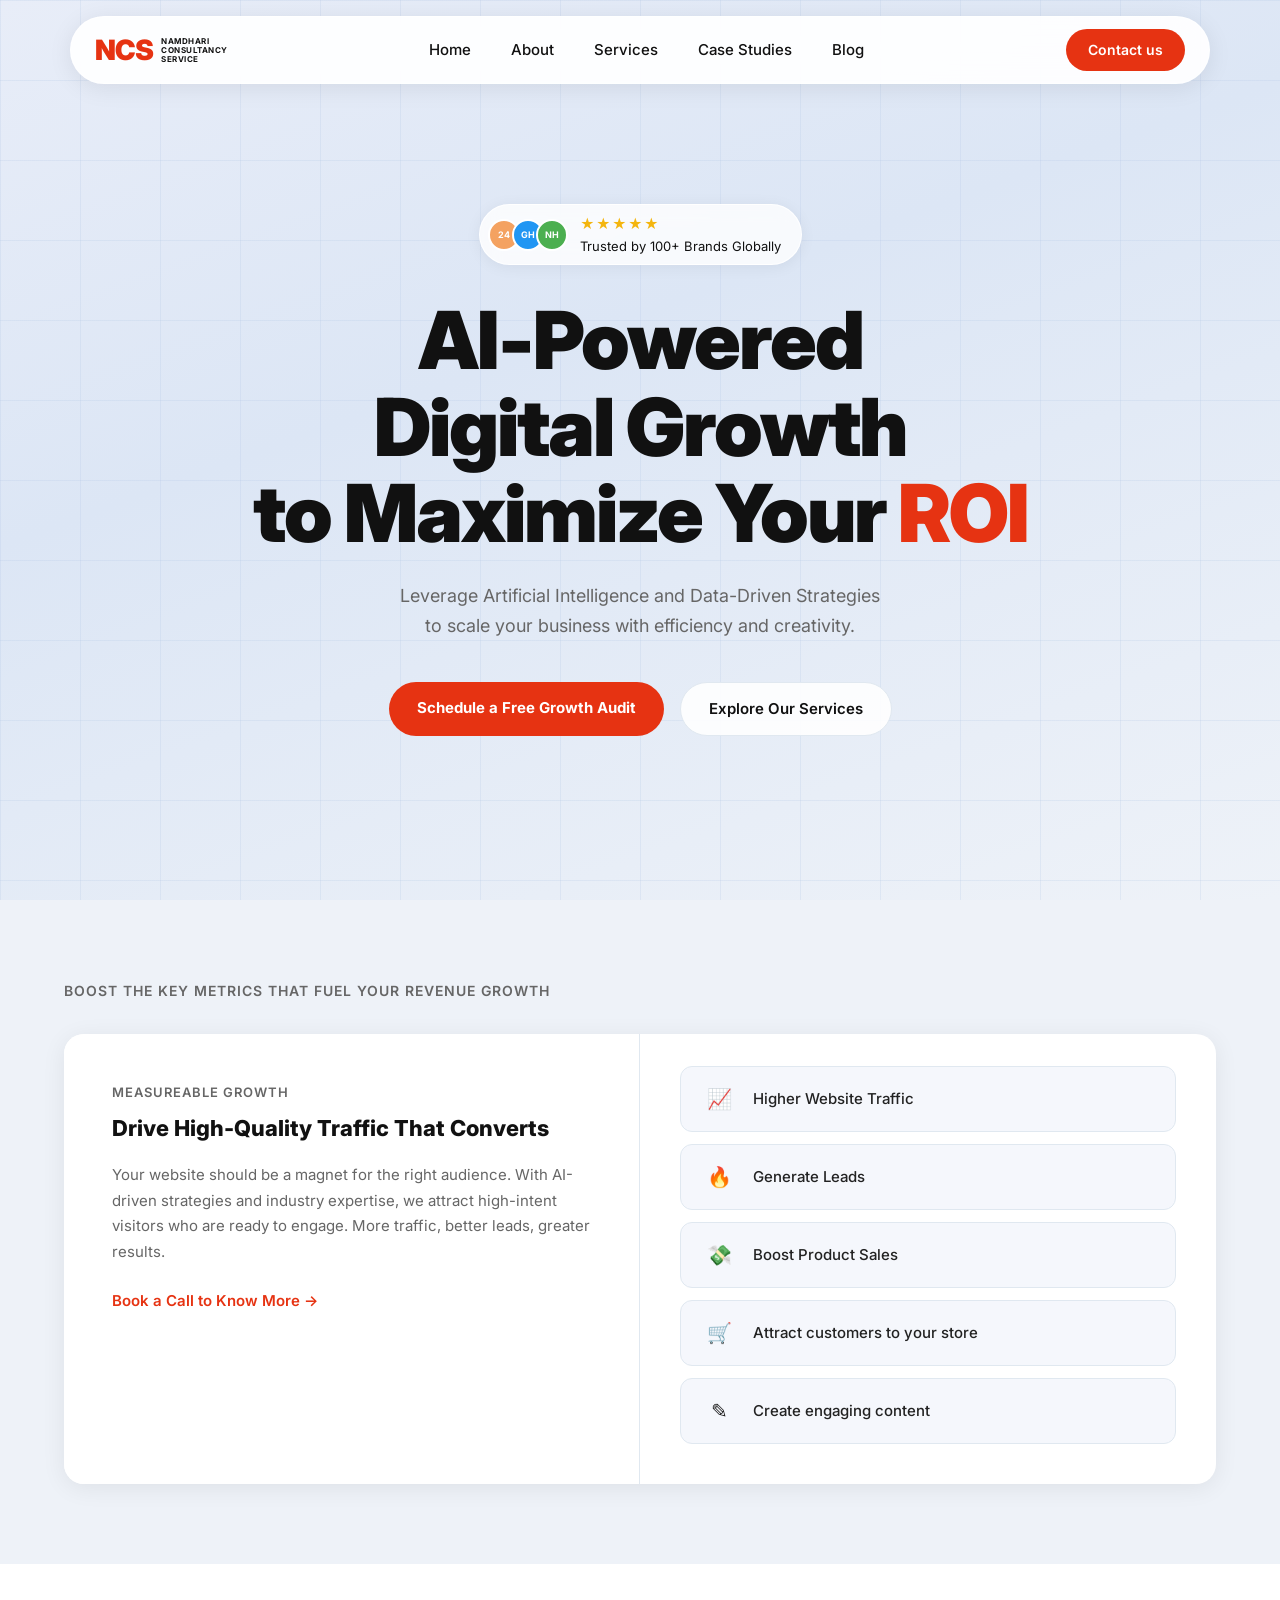
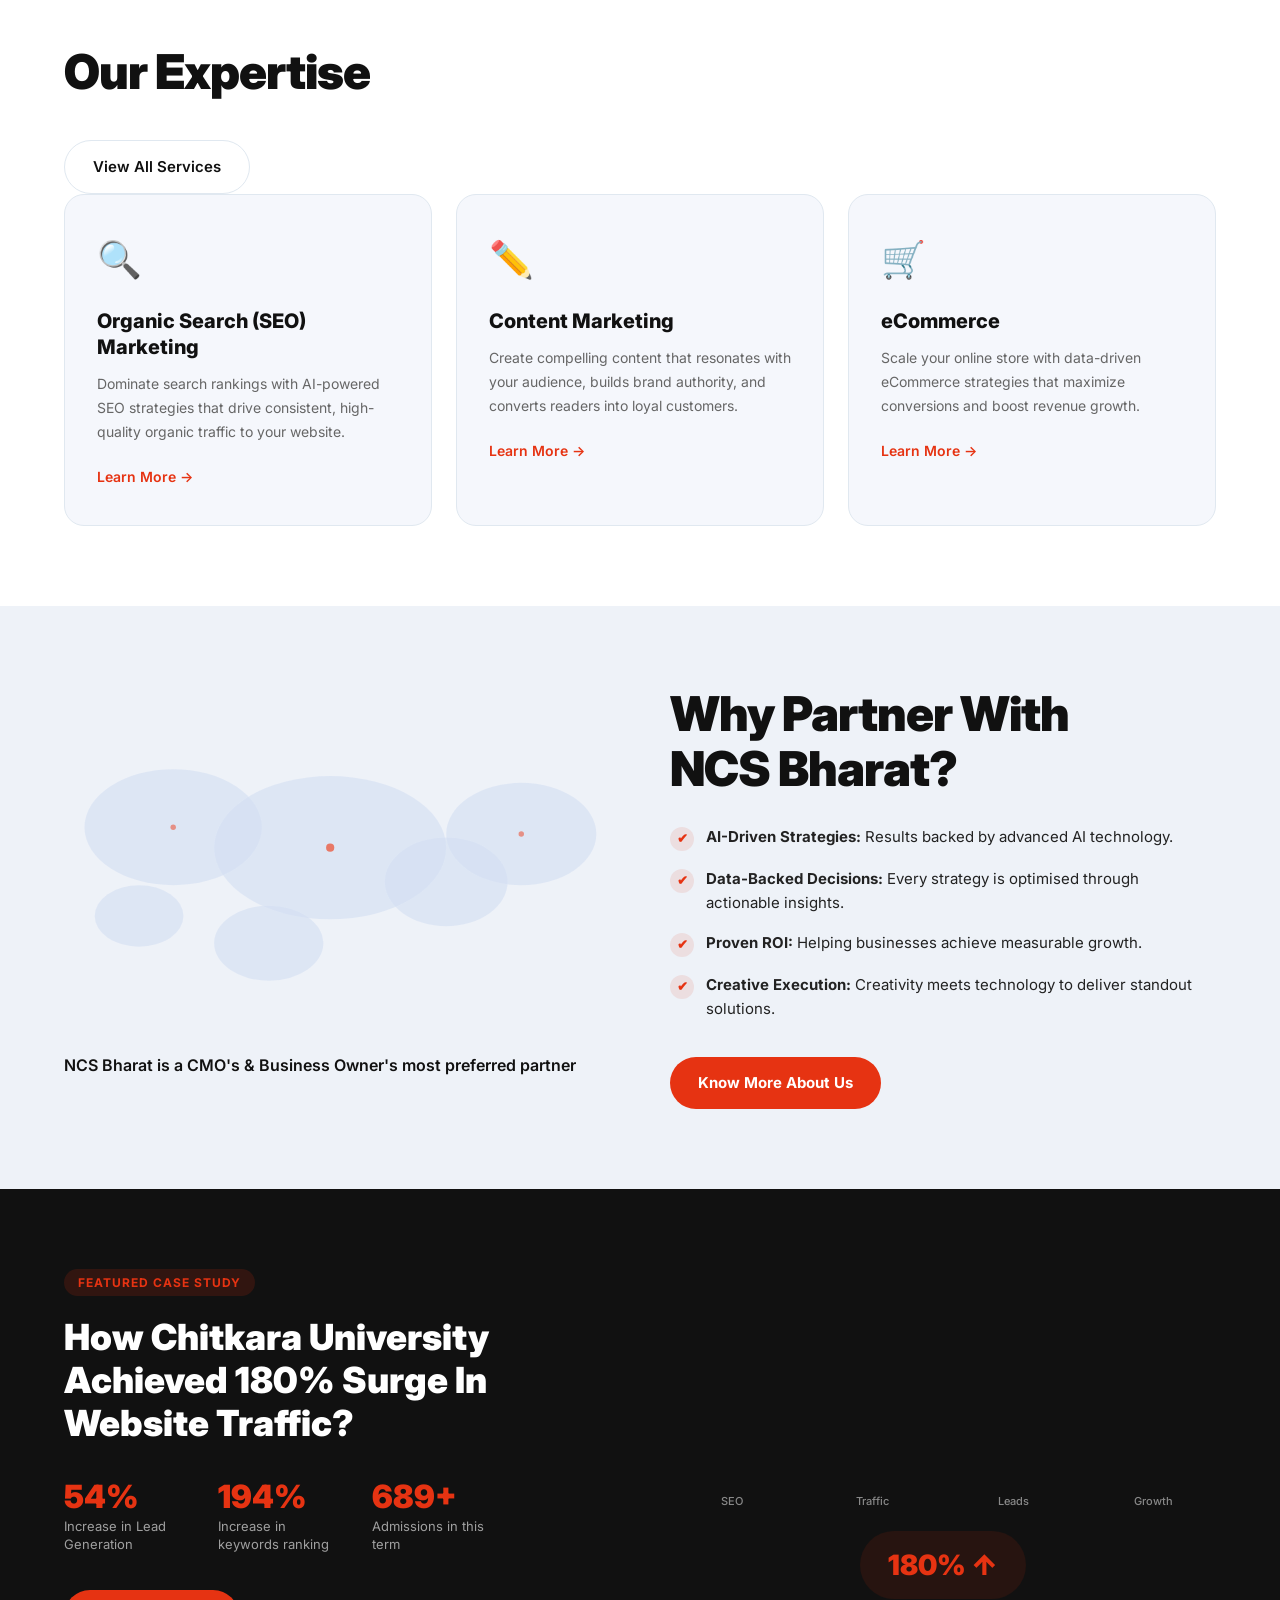
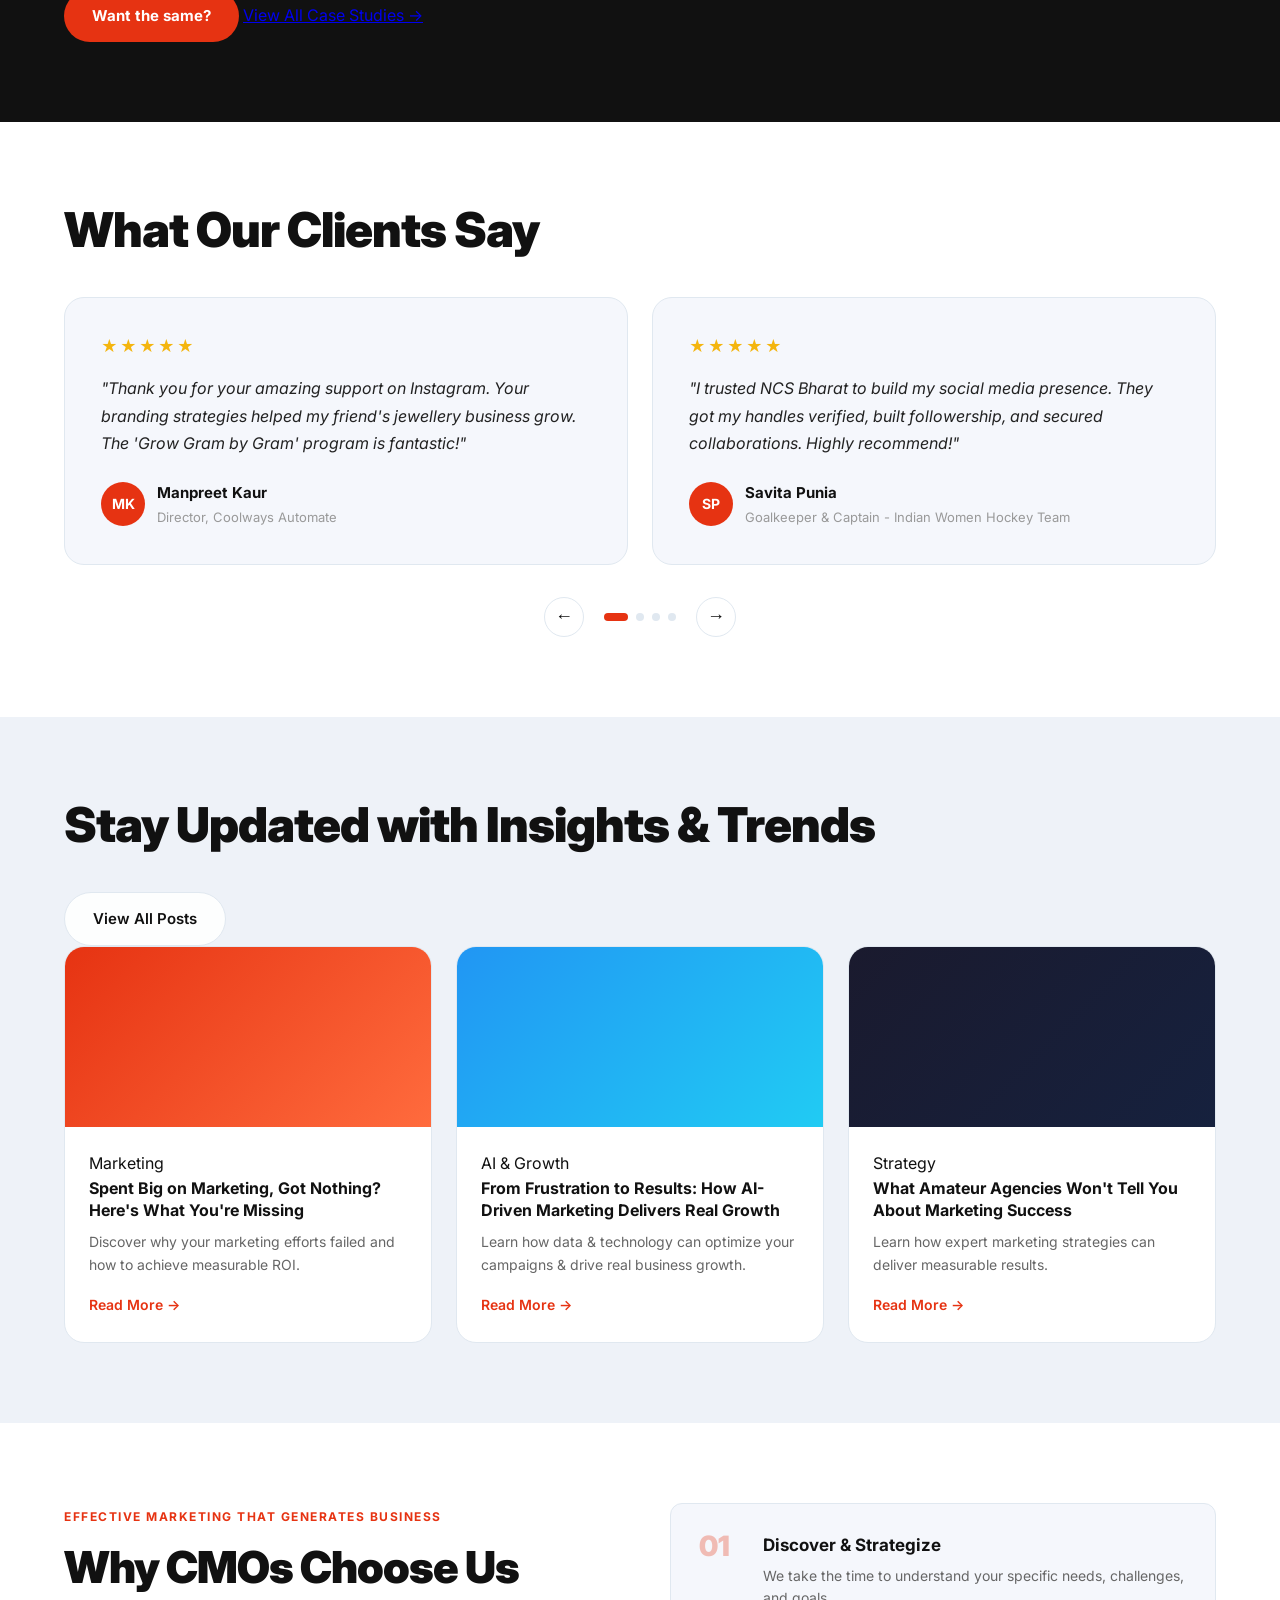
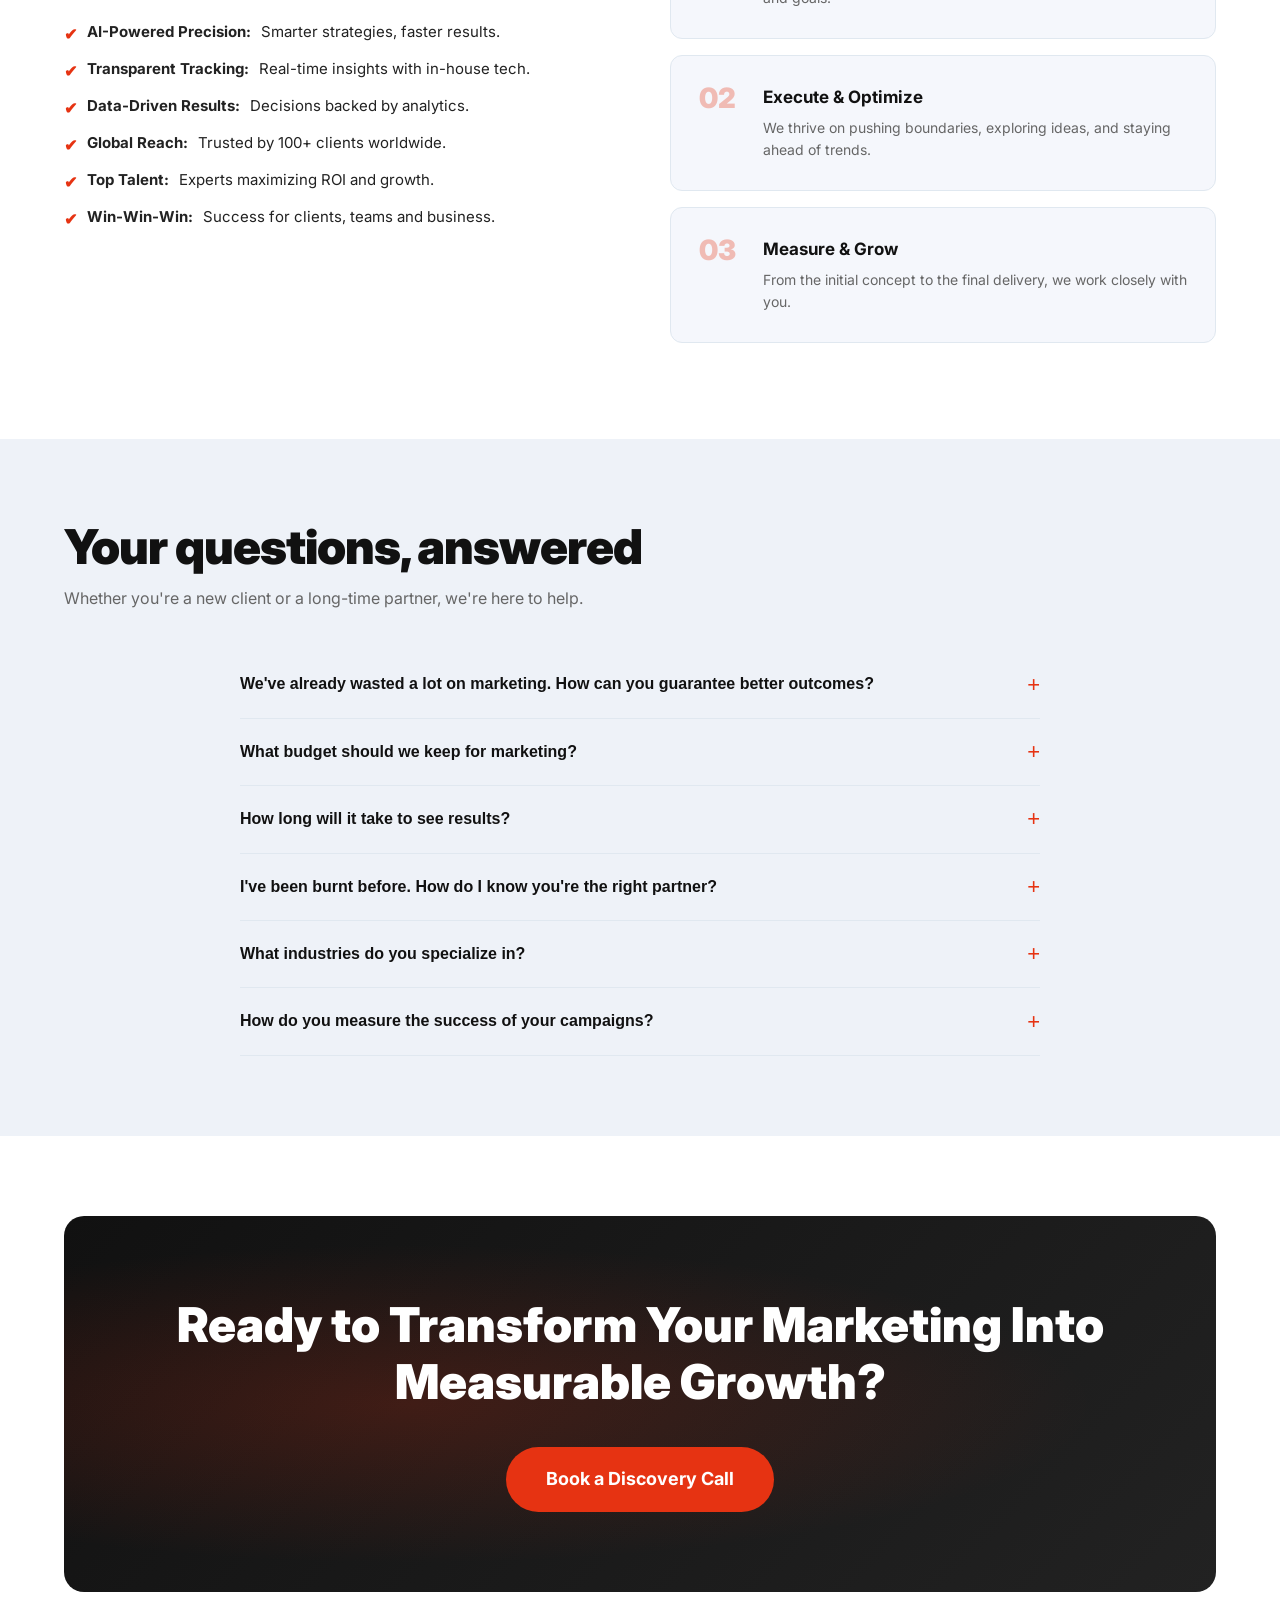
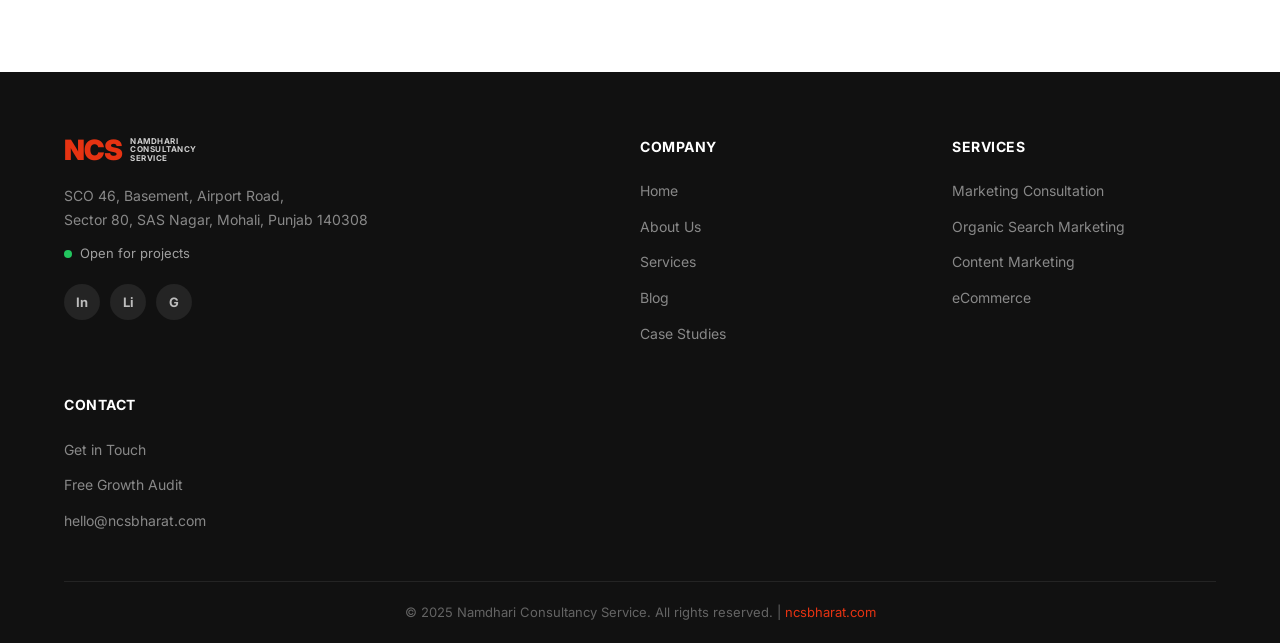
<file: index.html>
<!DOCTYPE html>
<html lang="en">
<head>
    <meta charset="UTF-8">
    <meta name="viewport" content="width=device-width, initial-scale=1.0">
    <title>Growth Focused Digital Marketing Agency | NCS Bharat - Namdhari Consultancy Service</title>
    <meta name="description" content="Namdhari Consultancy Service (NCS Bharat) - AI-Powered Digital Growth Agency in Mohali/CHD. Leverage AI and Data-Driven Strategies to scale your business.">
    <link rel="stylesheet" href="styles.css">
    <link rel="preconnect" href="https://fonts.googleapis.com">
    <link rel="preconnect" href="https://fonts.gstatic.com" crossorigin>
    <link href="https://fonts.googleapis.com/css2?family=Inter:wght@300;400;500;600;700;800;900&display=swap" rel="stylesheet">
</head>
<body>

    <!-- NAVBAR -->
    <nav class="navbar" id="navbar">
        <div class="nav-container">
            <a href="index.html" class="nav-logo">
                <div class="logo-box">
                    <span class="logo-ncs">NCS</span>
                    <div class="logo-text">
                        <span class="logo-namdhari">NAMDHARI</span>
                        <span class="logo-consultancy">CONSULTANCY</span>
                        <span class="logo-service">SERVICE</span>
                    </div>
                </div>
            </a>
            <div class="nav-links">
                <a href="index.html" class="active">Home</a>
                <a href="about.html">About</a>
                <a href="services.html">Services</a>
                <a href="case-studies.html">Case Studies</a>
                <a href="blog.html">Blog</a>
            </div>
            <a href="contact.html" class="btn-contact">Contact us</a>
            <button class="hamburger" id="hamburger" aria-label="Menu">
                <span></span><span></span><span></span>
            </button>
        </div>
        <div class="mobile-menu" id="mobileMenu">
            <a href="index.html">Home</a>
            <a href="about.html">About</a>
            <a href="services.html">Services</a>
            <a href="case-studies.html">Case Studies</a>
            <a href="blog.html">Blog</a>
            <a href="contact.html">Contact us</a>
        </div>
    </nav>

    <!-- HERO -->
    <section class="hero" id="home">
        <div class="hero-grid-bg"></div>
        <div class="hero-content">
            <div class="hero-trust-badge">
                <div class="trust-avatars">
                    <div class="trust-avatar av1">24</div>
                    <div class="trust-avatar av2">GH</div>
                    <div class="trust-avatar av3">NH</div>
                </div>
                <div class="trust-text">
                    <span class="stars">&#9733;&#9733;&#9733;&#9733;&#9733;</span>
                    <span>Trusted by 100+ Brands Globally</span>
                </div>
            </div>
            <h1 class="hero-title">
                AI-Powered<br>Digital Growth<br>to Maximize Your <span class="hero-highlight">ROI</span>
            </h1>
            <p class="hero-subtitle">Leverage Artificial Intelligence and Data-Driven Strategies<br>to scale your business with efficiency and creativity.</p>
            <div class="hero-cta">
                <a href="contact.html" class="btn-primary">Schedule a Free Growth Audit</a>
                <a href="services.html" class="btn-secondary">Explore Our Services</a>
            </div>
        </div>
    </section>

    <!-- METRICS -->
    <section class="metrics" id="metrics">
        <div class="container">
            <p class="section-label">Boost the Key Metrics That Fuel Your Revenue Growth</p>
            <div class="metrics-wrapper">
                <div class="metric-main-card">
                    <h3>Measureable Growth</h3>
                    <h4>Drive High-Quality Traffic That Converts</h4>
                    <p>Your website should be a magnet for the right audience. With AI-driven strategies and industry expertise, we attract high-intent visitors who are ready to engage. More traffic, better leads, greater results.</p>
                    <a href="contact.html" class="metric-link">Book a Call to Know More &rarr;</a>
                </div>
                <div class="metric-items-col">
                    <div class="metric-item"><span class="metric-icon">&#128200;</span><span>Higher Website Traffic</span></div>
                    <div class="metric-item"><span class="metric-icon">&#128293;</span><span>Generate Leads</span></div>
                    <div class="metric-item"><span class="metric-icon">&#128184;</span><span>Boost Product Sales</span></div>
                    <div class="metric-item"><span class="metric-icon">&#128722;</span><span>Attract customers to your store</span></div>
                    <div class="metric-item"><span class="metric-icon">&#9998;</span><span>Create engaging content</span></div>
                </div>
            </div>
        </div>
    </section>

    <!-- EXPERTISE PREVIEW -->
    <section class="expertise" id="services-preview">
        <div class="container">
            <div class="section-header">
                <h2 class="section-title">Our Expertise</h2>
                <a href="services.html" class="btn-secondary">View All Services</a>
            </div>
            <div class="expertise-cards">
                <div class="expertise-card">
                    <div class="exp-icon">&#128269;</div>
                    <h3>Organic Search (SEO) Marketing</h3>
                    <p>Dominate search rankings with AI-powered SEO strategies that drive consistent, high-quality organic traffic to your website.</p>
                    <a href="services.html#seo" class="exp-link">Learn More &rarr;</a>
                </div>
                <div class="expertise-card">
                    <div class="exp-icon">&#9999;&#65039;</div>
                    <h3>Content Marketing</h3>
                    <p>Create compelling content that resonates with your audience, builds brand authority, and converts readers into loyal customers.</p>
                    <a href="services.html#content" class="exp-link">Learn More &rarr;</a>
                </div>
                <div class="expertise-card">
                    <div class="exp-icon">&#128722;</div>
                    <h3>eCommerce</h3>
                    <p>Scale your online store with data-driven eCommerce strategies that maximize conversions and boost revenue growth.</p>
                    <a href="services.html#ecommerce" class="exp-link">Learn More &rarr;</a>
                </div>
            </div>
        </div>
    </section>

    <!-- WHY PARTNER -->
    <section class="why-partner" id="about-preview">
        <div class="container">
            <div class="why-grid">
                <div class="why-visual">
                    <div class="world-map-svg">
                        <svg viewBox="0 0 800 450" xmlns="http://www.w3.org/2000/svg">
                            <ellipse cx="160" cy="160" rx="130" ry="85" fill="#c8d8f0" opacity="0.6"/>
                            <ellipse cx="390" cy="190" rx="170" ry="105" fill="#c8d8f0" opacity="0.6"/>
                            <ellipse cx="560" cy="240" rx="90" ry="65" fill="#c8d8f0" opacity="0.6"/>
                            <ellipse cx="670" cy="170" rx="110" ry="75" fill="#c8d8f0" opacity="0.6"/>
                            <ellipse cx="110" cy="290" rx="65" ry="45" fill="#c8d8f0" opacity="0.6"/>
                            <ellipse cx="300" cy="330" rx="80" ry="55" fill="#c8d8f0" opacity="0.6"/>
                            <circle cx="390" cy="190" r="6" fill="#e63312" opacity="0.9"/>
                            <circle cx="160" cy="160" r="4" fill="#e63312" opacity="0.7"/>
                            <circle cx="670" cy="170" r="4" fill="#e63312" opacity="0.7"/>
                        </svg>
                    </div>
                    <p class="why-tagline">NCS Bharat is a CMO&apos;s &amp; Business Owner&apos;s most preferred partner</p>
                </div>
                <div class="why-content">
                    <h2 class="section-title">Why Partner With<br>NCS Bharat?</h2>
                    <ul class="why-list">
                        <li><span class="check-icon">&#10004;</span><div><strong>AI-Driven Strategies:</strong> Results backed by advanced AI technology.</div></li>
                        <li><span class="check-icon">&#10004;</span><div><strong>Data-Backed Decisions:</strong> Every strategy is optimised through actionable insights.</div></li>
                        <li><span class="check-icon">&#10004;</span><div><strong>Proven ROI:</strong> Helping businesses achieve measurable growth.</div></li>
                        <li><span class="check-icon">&#10004;</span><div><strong>Creative Execution:</strong> Creativity meets technology to deliver standout solutions.</div></li>
                    </ul>
                    <a href="about.html" class="btn-primary">Know More About Us</a>
                </div>
            </div>
        </div>
    </section>

    <!-- CASE STUDY PREVIEW -->
    <section class="case-study">
        <div class="container">
            <div class="cs-card">
                <div class="cs-content">
                    <span class="cs-tag">Featured Case Study</span>
                    <h2>How Chitkara University Achieved 180% Surge In Website Traffic?</h2>
                    <div class="cs-stats">
                        <div class="cs-stat"><span class="cs-num">58.77%</span><span>Increase in Lead Generation</span></div>
                        <div class="cs-stat"><span class="cs-num">210.9%</span><span>Increase in keywords ranking</span></div>
                        <div class="cs-stat"><span class="cs-num">750+</span><span>Admissions in this term</span></div>
                    </div>
                    <div class="cs-cta-row">
                        <a href="contact.html" class="btn-primary">Want the same?</a>
                        <a href="case-studies.html" class="btn-outline-white">View All Case Studies &rarr;</a>
                    </div>
                </div>
                <div class="cs-visual">
                    <div class="cs-chart">
                        <div class="chart-col"><div class="chart-bar" style="height:40%"></div><span>SEO</span></div>
                        <div class="chart-col"><div class="chart-bar" style="height:65%"></div><span>Traffic</span></div>
                        <div class="chart-col"><div class="chart-bar" style="height:55%"></div><span>Leads</span></div>
                        <div class="chart-col"><div class="chart-bar highlight-bar" style="height:90%"></div><span>Growth</span></div>
                    </div>
                    <div class="cs-badge">180% &#8593;</div>
                </div>
            </div>
        </div>
    </section>

    <!-- TESTIMONIALS -->
    <section class="testimonials">
        <div class="container">
            <h2 class="section-title">What Our Clients Say</h2>
            <div class="testimonial-slider">
                <div class="testimonial-track" id="testimonialTrack">
                    <div class="testimonial-card">
                        <div class="t-stars">&#9733;&#9733;&#9733;&#9733;&#9733;</div>
                        <p>"Thank you for your amazing support on Instagram. Your branding strategies helped my friend&apos;s jewellery business grow. The &apos;Grow Gram by Gram&apos; program is fantastic!"</p>
                        <div class="t-author"><div class="t-avatar">MK</div><div><strong>Manpreet Kaur</strong><span>Director, Coolways Automate</span></div></div>
                    </div>
                    <div class="testimonial-card">
                        <div class="t-stars">&#9733;&#9733;&#9733;&#9733;&#9733;</div>
                        <p>"I trusted NCS Bharat to build my social media presence. They got my handles verified, built followership, and secured collaborations. Highly recommend!"</p>
                        <div class="t-author"><div class="t-avatar">SP</div><div><strong>Savita Punia</strong><span>Goalkeeper &amp; Captain - Indian Women Hockey Team</span></div></div>
                    </div>
                    <div class="testimonial-card">
                        <div class="t-stars">&#9733;&#9733;&#9733;&#9733;&#9733;</div>
                        <p>"The Kind Of Ads They Have Played Around My Category Help Us To Cater The Right Kind Of Audience That I Was Looking For."</p>
                        <div class="t-author"><div class="t-avatar">AA</div><div><strong>Ankita Agarwal</strong><span>Founder, SootBySoot</span></div></div>
                    </div>
                    <div class="testimonial-card">
                        <div class="t-stars">&#9733;&#9733;&#9733;&#9733;&#9733;</div>
                        <p>"I Can Really Feel The Difference In The Profile Overall. Anyone Who Is Into Content Creation Should Hire Some Professional - NCS Bharat Is Really The Best."</p>
                        <div class="t-author"><div class="t-avatar">HV</div><div><strong>Harneet</strong><span>Vista Ventures</span></div></div>
                    </div>
                </div>
                <div class="slider-controls">
                    <button class="slider-btn" onclick="changeSlide(-1)">&#8592;</button>
                    <div class="testimonial-dots" id="testimonialDots">
                        <button class="dot active" onclick="goToSlide(0)"></button>
                        <button class="dot" onclick="goToSlide(1)"></button>
                        <button class="dot" onclick="goToSlide(2)"></button>
                        <button class="dot" onclick="goToSlide(3)"></button>
                    </div>
                    <button class="slider-btn" onclick="changeSlide(1)">&#8594;</button>
                </div>
            </div>
        </div>
    </section>

    <!-- BLOG PREVIEW -->
    <section class="blog" id="blog-preview">
        <div class="container">
            <div class="section-header">
                <h2 class="section-title">Stay Updated with Insights &amp; Trends</h2>
                <a href="blog.html" class="btn-secondary">View All Posts</a>
            </div>
            <div class="blog-grid">
                <div class="blog-card">
                    <div class="blog-img blog-img-1"></div>
                    <div class="blog-content">
                        <span class="blog-tag">Marketing</span>
                        <h3>Spent Big on Marketing, Got Nothing? Here&apos;s What You&apos;re Missing</h3>
                        <p>Discover why your marketing efforts failed and how to achieve measurable ROI.</p>
                        <a href="blog.html" class="blog-link">Read More &rarr;</a>
                    </div>
                </div>
                <div class="blog-card">
                    <div class="blog-img blog-img-2"></div>
                    <div class="blog-content">
                        <span class="blog-tag">AI &amp; Growth</span>
                        <h3>From Frustration to Results: How AI-Driven Marketing Delivers Real Growth</h3>
                        <p>Learn how data &amp; technology can optimize your campaigns &amp; drive real business growth.</p>
                        <a href="blog.html" class="blog-link">Read More &rarr;</a>
                    </div>
                </div>
                <div class="blog-card">
                    <div class="blog-img blog-img-3"></div>
                    <div class="blog-content">
                        <span class="blog-tag">Strategy</span>
                        <h3>What Amateur Agencies Won&apos;t Tell You About Marketing Success</h3>
                        <p>Learn how expert marketing strategies can deliver measurable results.</p>
                        <a href="blog.html" class="blog-link">Read More &rarr;</a>
                    </div>
                </div>
            </div>
        </div>
    </section>

    <!-- WHY CMOS -->
    <section class="why-cmos">
        <div class="container">
            <div class="cmos-grid">
                <div class="cmos-left">
                    <span class="cmos-label">Effective Marketing that Generates Business</span>
                    <h2>Why CMOs Choose Us</h2>
                    <ul class="cmos-list">
                        <li><span class="check-red">&#10004;</span><strong>AI-Powered Precision:</strong> Smarter strategies, faster results.</li>
                        <li><span class="check-red">&#10004;</span><strong>Transparent Tracking:</strong> Real-time insights with in-house tech.</li>
                        <li><span class="check-red">&#10004;</span><strong>Data-Driven Results:</strong> Decisions backed by analytics.</li>
                        <li><span class="check-red">&#10004;</span><strong>Global Reach:</strong> Trusted by 100+ clients worldwide.</li>
                        <li><span class="check-red">&#10004;</span><strong>Top Talent:</strong> Experts maximizing ROI and growth.</li>
                        <li><span class="check-red">&#10004;</span><strong>Win-Win-Win:</strong> Success for clients, teams and business.</li>
                    </ul>
                </div>
                <div class="cmos-right">
                    <div class="process-step">
                        <div class="step-num">01</div>
                        <div><h4>Discover &amp; Strategize</h4><p>We take the time to understand your specific needs, challenges, and goals.</p></div>
                    </div>
                    <div class="process-step">
                        <div class="step-num">02</div>
                        <div><h4>Execute &amp; Optimize</h4><p>We thrive on pushing boundaries, exploring ideas, and staying ahead of trends.</p></div>
                    </div>
                    <div class="process-step">
                        <div class="step-num">03</div>
                        <div><h4>Measure &amp; Grow</h4><p>From the initial concept to the final delivery, we work closely with you.</p></div>
                    </div>
                </div>
            </div>
        </div>
    </section>

    <!-- FAQ -->
    <section class="faq">
        <div class="container">
            <h2 class="section-title">Your questions, answered</h2>
            <p class="faq-sub">Whether you&apos;re a new client or a long-time partner, we&apos;re here to help.</p>
            <div class="faq-list">
                <div class="faq-item">
                    <button class="faq-q" onclick="toggleFaq(this)">We&apos;ve already wasted a lot on marketing. How can you guarantee better outcomes?<span class="faq-icon">+</span></button>
                    <div class="faq-a"><p>We start with a deep audit of your past campaigns to identify what went wrong. Then we build a data-backed, AI-optimised strategy with full transparency and measurable KPIs from day one.</p></div>
                </div>
                <div class="faq-item">
                    <button class="faq-q" onclick="toggleFaq(this)">What budget should we keep for marketing?<span class="faq-icon">+</span></button>
                    <div class="faq-a"><p>There&apos;s no one-size-fits-all answer. We work with businesses of all sizes and recommend budgets based on your goals, industry, and competition. Book a free discovery call for a realistic recommendation.</p></div>
                </div>
                <div class="faq-item">
                    <button class="faq-q" onclick="toggleFaq(this)">How long will it take to see results?<span class="faq-icon">+</span></button>
                    <div class="faq-a"><p>Paid campaigns can show results within days. SEO and content marketing typically take 3-6 months to build meaningful momentum. We set clear timelines and milestones so you always know what to expect.</p></div>
                </div>
                <div class="faq-item">
                    <button class="faq-q" onclick="toggleFaq(this)">I&apos;ve been burnt before. How do I know you&apos;re the right partner?<span class="faq-icon">+</span></button>
                    <div class="faq-a"><p>We let our results speak. Check our <a href="case-studies.html">case studies</a>, client testimonials, and transparent reporting. We don&apos;t lock you into long contracts - we earn your business every month by delivering measurable growth.</p></div>
                </div>
                <div class="faq-item">
                    <button class="faq-q" onclick="toggleFaq(this)">What industries do you specialize in?<span class="faq-icon">+</span></button>
                    <div class="faq-a"><p>We have experience across education, eCommerce, healthcare, real estate, fashion, and B2B sectors. Our AI-driven approach adapts to any industry vertical.</p></div>
                </div>
                <div class="faq-item">
                    <button class="faq-q" onclick="toggleFaq(this)">How do you measure the success of your campaigns?<span class="faq-icon">+</span></button>
                    <div class="faq-a"><p>We track KPIs that matter to your business: traffic, leads, conversions, revenue, and ROI. You get real-time dashboards and monthly reports with actionable insights.</p></div>
                </div>
            </div>
        </div>
    </section>

    <!-- CTA -->
    <section class="cta-section" id="contact-cta">
        <div class="container">
            <div class="cta-card">
                <h2>Ready to Transform Your Marketing Into Measurable Growth?</h2>
                <a href="contact.html" class="btn-primary btn-large">Book a Discovery Call</a>
            </div>
        </div>
    </section>

    <!-- FOOTER -->
    <footer class="footer">
        <div class="container">
            <div class="footer-grid">
                <div class="footer-brand">
                    <div class="logo-box footer-logo">
                        <span class="logo-ncs">NCS</span>
                        <div class="logo-text">
                            <span class="logo-namdhari">NAMDHARI</span>
                            <span class="logo-consultancy">CONSULTANCY</span>
                            <span class="logo-service">SERVICE</span>
                        </div>
                    </div>
                    <p class="footer-address">SCO 46, Basement, Airport Road,<br>Sector 80, SAS Nagar, Mohali, Punjab 140308</p>
                    <p class="footer-status"><span class="status-dot"></span>Open for projects</p>
                    <div class="footer-socials">
                        <a href="https://instagram.com/ncsbharat" target="_blank" title="Instagram">In</a>
                        <a href="https://linkedin.com/company/ncsbharat" target="_blank" title="LinkedIn">Li</a>
                        <a href="https://ncsbharat.com" target="_blank" title="Website">G</a>
                    </div>
                </div>
                <div class="footer-col">
                    <h4>Company</h4>
                    <ul>
                        <li><a href="index.html">Home</a></li>
                        <li><a href="about.html">About Us</a></li>
                        <li><a href="services.html">Services</a></li>
                        <li><a href="blog.html">Blog</a></li>
                        <li><a href="case-studies.html">Case Studies</a></li>
                    </ul>
                </div>
                <div class="footer-col">
                    <h4>Services</h4>
                    <ul>
                        <li><a href="services.html#consultation">Marketing Consultation</a></li>
                        <li><a href="services.html#seo">Organic Search Marketing</a></li>
                        <li><a href="services.html#content">Content Marketing</a></li>
                        <li><a href="services.html#ecommerce">eCommerce</a></li>
                    </ul>
                </div>
                <div class="footer-col">
                    <h4>Contact</h4>
                    <ul>
                        <li><a href="contact.html">Get in Touch</a></li>
                        <li><a href="contact.html">Free Growth Audit</a></li>
                        <li><a href="mailto:hello@ncsbharat.com">hello@ncsbharat.com</a></li>
                    </ul>
                </div>
            </div>
            <div class="footer-bottom">
                <p>&copy; 2025 Namdhari Consultancy Service. All rights reserved. | <a href="https://ncsbharat.com" target="_blank">ncsbharat.com</a></p>
            </div>
        </div>
    </footer>

    <script src="scripts.js"></script>
</body>
</html>
</file>
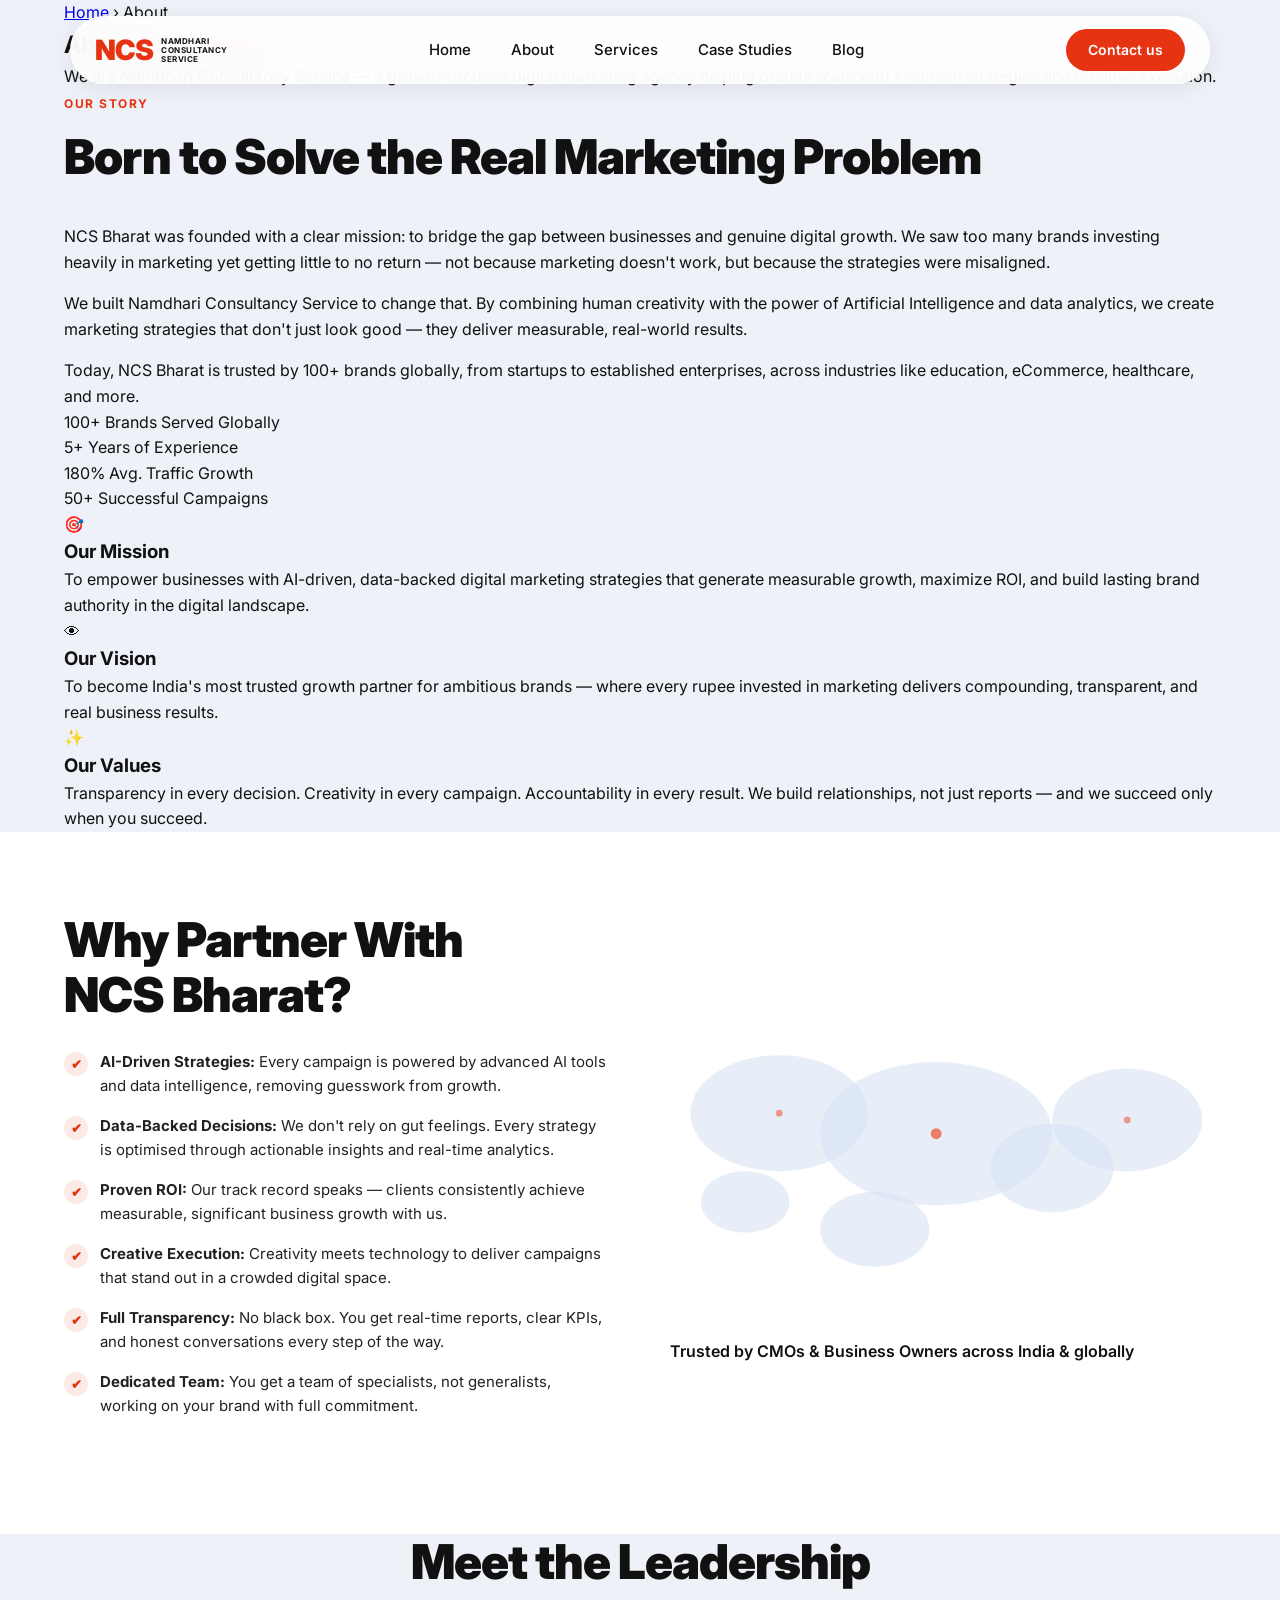
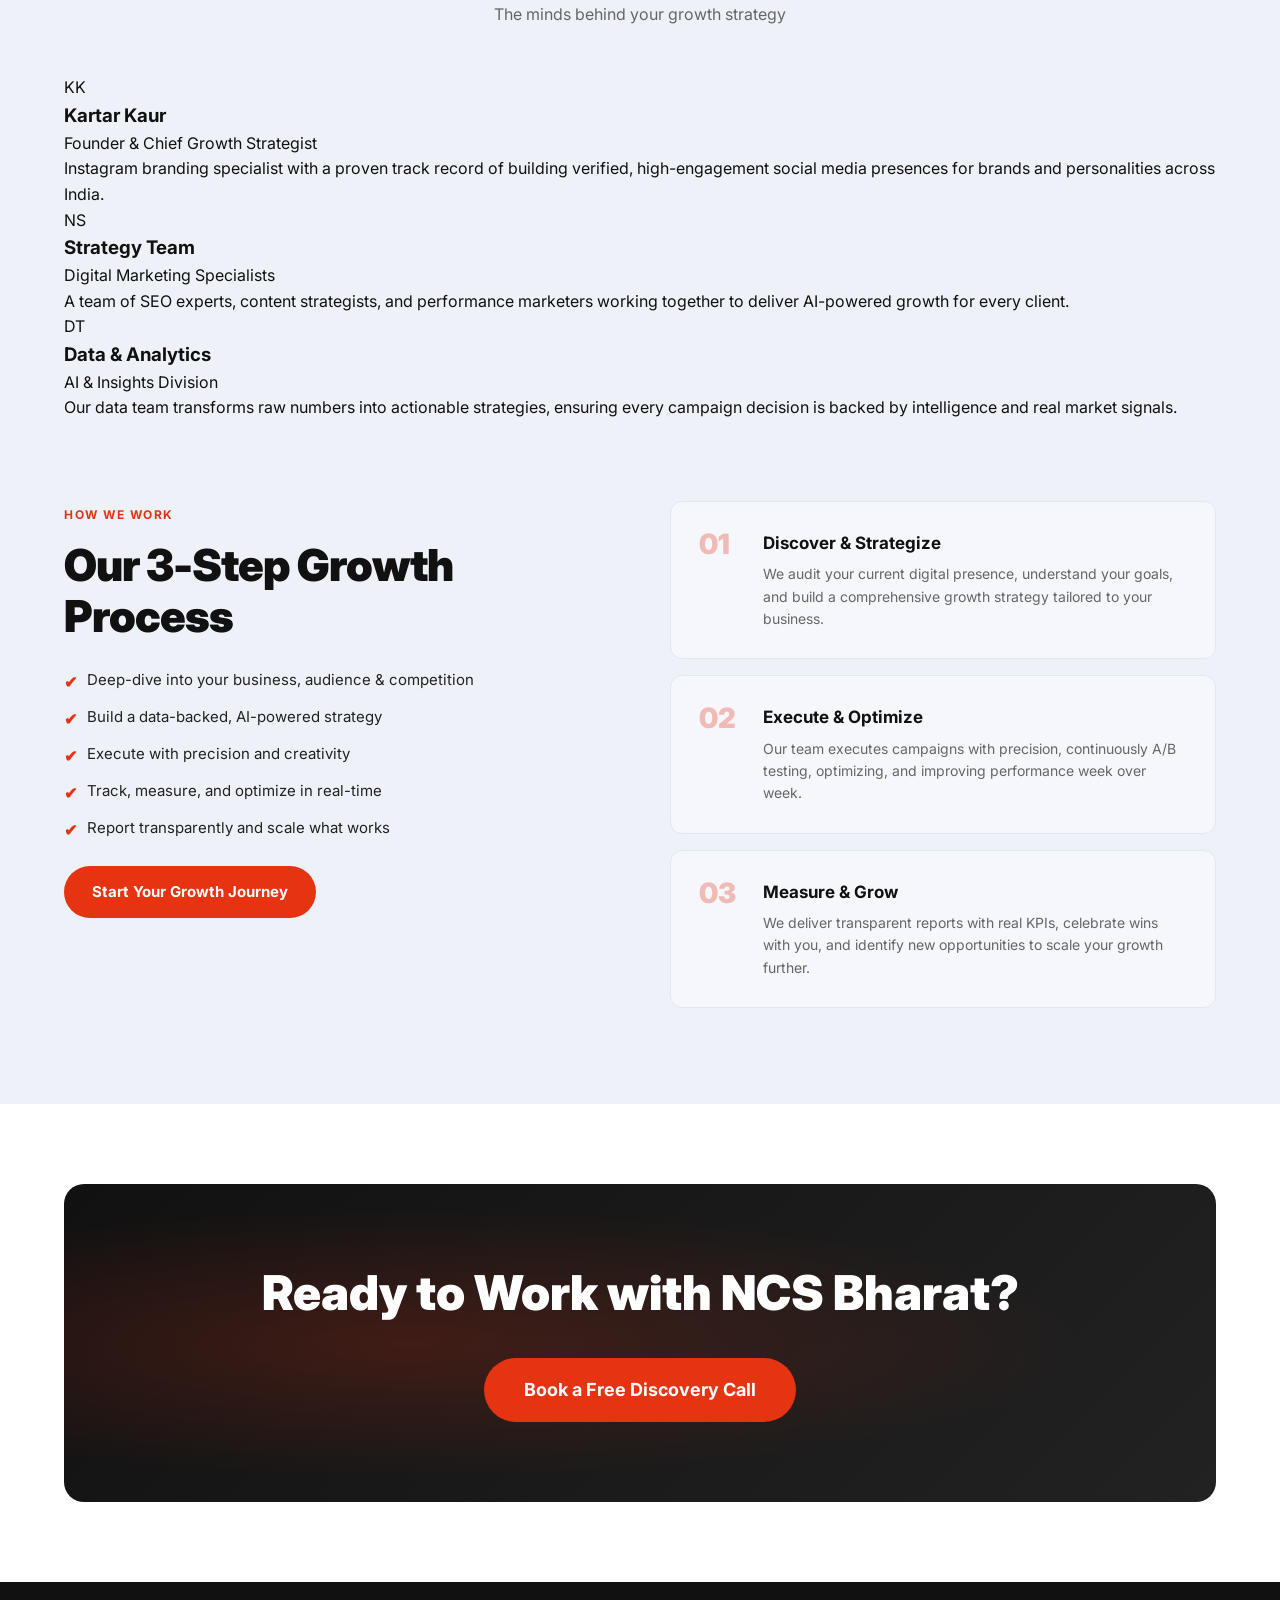
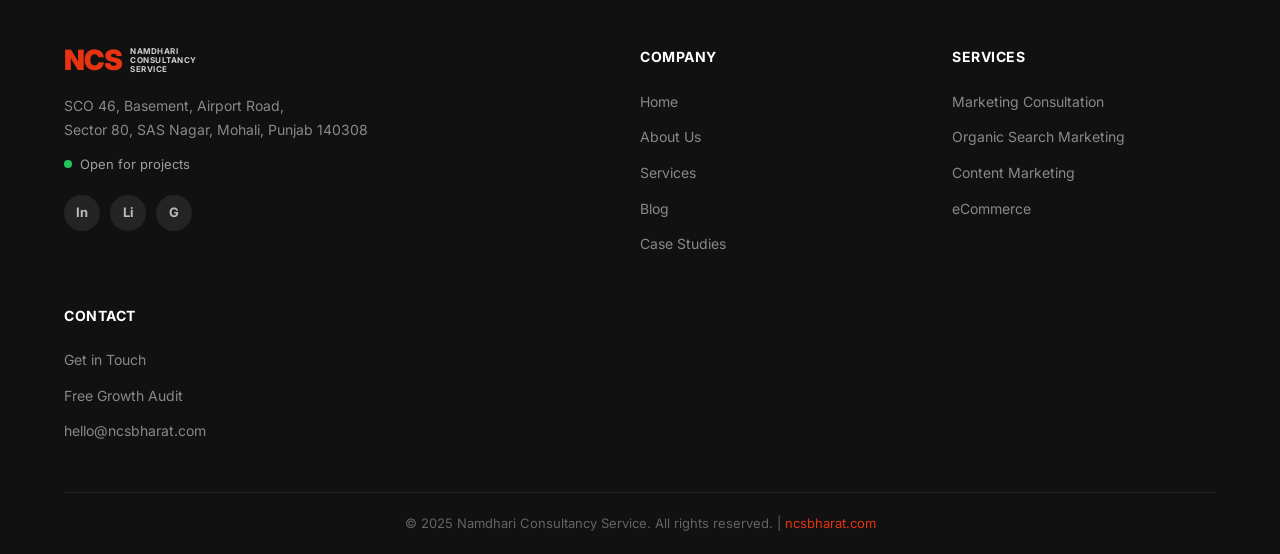
<file: about.html>
<!DOCTYPE html>
<html lang="en">
<head>
    <meta charset="UTF-8">
    <meta name="viewport" content="width=device-width, initial-scale=1.0">
    <title>About Us | NCS Bharat - Namdhari Consultancy Service</title>
    <meta name="description" content="Learn about Namdhari Consultancy Service (NCS Bharat) - our story, mission, team, and values as a growth-focused digital marketing agency.">
    <link rel="stylesheet" href="styles.css">
    <link rel="preconnect" href="https://fonts.googleapis.com">
    <link rel="preconnect" href="https://fonts.gstatic.com" crossorigin>
    <link href="https://fonts.googleapis.com/css2?family=Inter:wght@300;400;500;600;700;800;900&display=swap" rel="stylesheet">
</head>
<body>

    <!-- NAVBAR -->
    <nav class="navbar" id="navbar">
        <div class="nav-container">
            <a href="index.html" class="nav-logo">
                <div class="logo-box">
                    <span class="logo-ncs">NCS</span>
                    <div class="logo-text">
                        <span class="logo-namdhari">NAMDHARI</span>
                        <span class="logo-consultancy">CONSULTANCY</span>
                        <span class="logo-service">SERVICE</span>
                    </div>
                </div>
            </a>
            <div class="nav-links">
                <a href="index.html">Home</a>
                <a href="about.html" class="active">About</a>
                <a href="services.html">Services</a>
                <a href="case-studies.html">Case Studies</a>
                <a href="blog.html">Blog</a>
            </div>
            <a href="contact.html" class="btn-contact">Contact us</a>
            <button class="hamburger" id="hamburger" aria-label="Menu">
                <span></span><span></span><span></span>
            </button>
        </div>
        <div class="mobile-menu" id="mobileMenu">
            <a href="index.html">Home</a>
            <a href="about.html">About</a>
            <a href="services.html">Services</a>
            <a href="case-studies.html">Case Studies</a>
            <a href="blog.html">Blog</a>
            <a href="contact.html">Contact us</a>
        </div>
    </nav>

    <!-- PAGE HERO -->
    <section class="page-hero">
        <div class="container">
            <div class="page-hero-content">
                <span class="page-breadcrumb"><a href="index.html">Home</a> &rsaquo; About</span>
                <h1>About <span class="hero-highlight">NCS Bharat</span></h1>
                <p>We are Namdhari Consultancy Service &mdash; a growth-focused digital marketing agency helping brands scale with AI-driven strategies and creative execution.</p>
            </div>
        </div>
    </section>

    <!-- STORY SECTION -->
    <section class="about-story">
        <div class="container">
            <div class="story-grid">
                <div class="story-content">
                    <span class="cmos-label">Our Story</span>
                    <h2 class="section-title">Born to Solve the Real Marketing Problem</h2>
                    <p>NCS Bharat was founded with a clear mission: to bridge the gap between businesses and genuine digital growth. We saw too many brands investing heavily in marketing yet getting little to no return &mdash; not because marketing doesn&apos;t work, but because the strategies were misaligned.</p>
                    <p style="margin-top:16px">We built Namdhari Consultancy Service to change that. By combining human creativity with the power of Artificial Intelligence and data analytics, we create marketing strategies that don&apos;t just look good &mdash; they deliver measurable, real-world results.</p>
                    <p style="margin-top:16px">Today, NCS Bharat is trusted by 100+ brands globally, from startups to established enterprises, across industries like education, eCommerce, healthcare, and more.</p>
                </div>
                <div class="story-stats">
                    <div class="stat-box">
                        <span class="stat-num">100+</span>
                        <span class="stat-label">Brands Served Globally</span>
                    </div>
                    <div class="stat-box">
                        <span class="stat-num">5+</span>
                        <span class="stat-label">Years of Experience</span>
                    </div>
                    <div class="stat-box">
                        <span class="stat-num">180%</span>
                        <span class="stat-label">Avg. Traffic Growth</span>
                    </div>
                    <div class="stat-box">
                        <span class="stat-num">50+</span>
                        <span class="stat-label">Successful Campaigns</span>
                    </div>
                </div>
            </div>
        </div>
    </section>

    <!-- MISSION VISION -->
    <section class="mission-vision">
        <div class="container">
            <div class="mv-grid">
                <div class="mv-card">
                    <div class="mv-icon">&#127919;</div>
                    <h3>Our Mission</h3>
                    <p>To empower businesses with AI-driven, data-backed digital marketing strategies that generate measurable growth, maximize ROI, and build lasting brand authority in the digital landscape.</p>
                </div>
                <div class="mv-card">
                    <div class="mv-icon">&#128065;</div>
                    <h3>Our Vision</h3>
                    <p>To become India&apos;s most trusted growth partner for ambitious brands &mdash; where every rupee invested in marketing delivers compounding, transparent, and real business results.</p>
                </div>
                <div class="mv-card">
                    <div class="mv-icon">&#10024;</div>
                    <h3>Our Values</h3>
                    <p>Transparency in every decision. Creativity in every campaign. Accountability in every result. We build relationships, not just reports &mdash; and we succeed only when you succeed.</p>
                </div>
            </div>
        </div>
    </section>

    <!-- WHY NCS -->
    <section class="why-partner" style="background: var(--bg-white);">
        <div class="container">
            <div class="why-grid">
                <div class="why-content">
                    <h2 class="section-title">Why Partner With<br>NCS Bharat?</h2>
                    <ul class="why-list">
                        <li><span class="check-icon">&#10004;</span><div><strong>AI-Driven Strategies:</strong> Every campaign is powered by advanced AI tools and data intelligence, removing guesswork from growth.</div></li>
                        <li><span class="check-icon">&#10004;</span><div><strong>Data-Backed Decisions:</strong> We don&apos;t rely on gut feelings. Every strategy is optimised through actionable insights and real-time analytics.</div></li>
                        <li><span class="check-icon">&#10004;</span><div><strong>Proven ROI:</strong> Our track record speaks &mdash; clients consistently achieve measurable, significant business growth with us.</div></li>
                        <li><span class="check-icon">&#10004;</span><div><strong>Creative Execution:</strong> Creativity meets technology to deliver campaigns that stand out in a crowded digital space.</div></li>
                        <li><span class="check-icon">&#10004;</span><div><strong>Full Transparency:</strong> No black box. You get real-time reports, clear KPIs, and honest conversations every step of the way.</div></li>
                        <li><span class="check-icon">&#10004;</span><div><strong>Dedicated Team:</strong> You get a team of specialists, not generalists, working on your brand with full commitment.</div></li>
                    </ul>
                </div>
                <div class="why-visual">
                    <div class="world-map-svg">
                        <svg viewBox="0 0 800 450" xmlns="http://www.w3.org/2000/svg">
                            <ellipse cx="160" cy="160" rx="130" ry="85" fill="#c8d8f0" opacity="0.6"/>
                            <ellipse cx="390" cy="190" rx="170" ry="105" fill="#c8d8f0" opacity="0.6"/>
                            <ellipse cx="560" cy="240" rx="90" ry="65" fill="#c8d8f0" opacity="0.6"/>
                            <ellipse cx="670" cy="170" rx="110" ry="75" fill="#c8d8f0" opacity="0.6"/>
                            <ellipse cx="110" cy="290" rx="65" ry="45" fill="#c8d8f0" opacity="0.6"/>
                            <ellipse cx="300" cy="330" rx="80" ry="55" fill="#c8d8f0" opacity="0.6"/>
                            <circle cx="390" cy="190" r="8" fill="#e63312" opacity="0.9"/>
                            <circle cx="160" cy="160" r="5" fill="#e63312" opacity="0.7"/>
                            <circle cx="670" cy="170" r="5" fill="#e63312" opacity="0.7"/>
                        </svg>
                    </div>
                    <p class="why-tagline">Trusted by CMOs &amp; Business Owners across India &amp; globally</p>
                </div>
            </div>
        </div>
    </section>

    <!-- LEADERSHIP -->
    <section class="team-section">
        <div class="container">
            <h2 class="section-title" style="text-align:center">Meet the Leadership</h2>
            <p style="text-align:center;color:var(--gray);margin-top:-28px;margin-bottom:48px;font-size:16px">The minds behind your growth strategy</p>
            <div class="team-grid">
                <div class="team-card">
                    <div class="team-avatar">KK</div>
                    <h3>Kartar Kaur</h3>
                    <span class="team-role">Founder &amp; Chief Growth Strategist</span>
                    <p>Instagram branding specialist with a proven track record of building verified, high-engagement social media presences for brands and personalities across India.</p>
                </div>
                <div class="team-card">
                    <div class="team-avatar">NS</div>
                    <h3>Strategy Team</h3>
                    <span class="team-role">Digital Marketing Specialists</span>
                    <p>A team of SEO experts, content strategists, and performance marketers working together to deliver AI-powered growth for every client.</p>
                </div>
                <div class="team-card">
                    <div class="team-avatar">DT</div>
                    <h3>Data &amp; Analytics</h3>
                    <span class="team-role">AI &amp; Insights Division</span>
                    <p>Our data team transforms raw numbers into actionable strategies, ensuring every campaign decision is backed by intelligence and real market signals.</p>
                </div>
            </div>
        </div>
    </section>

    <!-- PROCESS -->
    <section class="why-cmos" style="background:var(--bg)">
        <div class="container">
            <div class="cmos-grid">
                <div class="cmos-left">
                    <span class="cmos-label">How We Work</span>
                    <h2>Our 3-Step Growth Process</h2>
                    <ul class="cmos-list">
                        <li><span class="check-red">&#10004;</span>Deep-dive into your business, audience &amp; competition</li>
                        <li><span class="check-red">&#10004;</span>Build a data-backed, AI-powered strategy</li>
                        <li><span class="check-red">&#10004;</span>Execute with precision and creativity</li>
                        <li><span class="check-red">&#10004;</span>Track, measure, and optimize in real-time</li>
                        <li><span class="check-red">&#10004;</span>Report transparently and scale what works</li>
                    </ul>
                    <a href="contact.html" class="btn-primary" style="margin-top:24px;display:inline-block">Start Your Growth Journey</a>
                </div>
                <div class="cmos-right">
                    <div class="process-step">
                        <div class="step-num">01</div>
                        <div><h4>Discover &amp; Strategize</h4><p>We audit your current digital presence, understand your goals, and build a comprehensive growth strategy tailored to your business.</p></div>
                    </div>
                    <div class="process-step">
                        <div class="step-num">02</div>
                        <div><h4>Execute &amp; Optimize</h4><p>Our team executes campaigns with precision, continuously A/B testing, optimizing, and improving performance week over week.</p></div>
                    </div>
                    <div class="process-step">
                        <div class="step-num">03</div>
                        <div><h4>Measure &amp; Grow</h4><p>We deliver transparent reports with real KPIs, celebrate wins with you, and identify new opportunities to scale your growth further.</p></div>
                    </div>
                </div>
            </div>
        </div>
    </section>

    <!-- CTA -->
    <section class="cta-section">
        <div class="container">
            <div class="cta-card">
                <h2>Ready to Work with NCS Bharat?</h2>
                <a href="contact.html" class="btn-primary btn-large">Book a Free Discovery Call</a>
            </div>
        </div>
    </section>

    <!-- FOOTER -->
    <footer class="footer">
        <div class="container">
            <div class="footer-grid">
                <div class="footer-brand">
                    <div class="logo-box footer-logo">
                        <span class="logo-ncs">NCS</span>
                        <div class="logo-text">
                            <span class="logo-namdhari">NAMDHARI</span>
                            <span class="logo-consultancy">CONSULTANCY</span>
                            <span class="logo-service">SERVICE</span>
                        </div>
                    </div>
                    <p class="footer-address">SCO 46, Basement, Airport Road,<br>Sector 80, SAS Nagar, Mohali, Punjab 140308</p>
                    <p class="footer-status"><span class="status-dot"></span>Open for projects</p>
                    <div class="footer-socials">
                        <a href="https://instagram.com/ncsbharat" target="_blank" title="Instagram">In</a>
                        <a href="https://linkedin.com/company/ncsbharat" target="_blank" title="LinkedIn">Li</a>
                        <a href="https://ncsbharat.com" target="_blank" title="Website">G</a>
                    </div>
                </div>
                <div class="footer-col">
                    <h4>Company</h4>
                    <ul>
                        <li><a href="index.html">Home</a></li>
                        <li><a href="about.html">About Us</a></li>
                        <li><a href="services.html">Services</a></li>
                        <li><a href="blog.html">Blog</a></li>
                        <li><a href="case-studies.html">Case Studies</a></li>
                    </ul>
                </div>
                <div class="footer-col">
                    <h4>Services</h4>
                    <ul>
                        <li><a href="services.html#consultation">Marketing Consultation</a></li>
                        <li><a href="services.html#seo">Organic Search Marketing</a></li>
                        <li><a href="services.html#content">Content Marketing</a></li>
                        <li><a href="services.html#ecommerce">eCommerce</a></li>
                    </ul>
                </div>
                <div class="footer-col">
                    <h4>Contact</h4>
                    <ul>
                        <li><a href="contact.html">Get in Touch</a></li>
                        <li><a href="contact.html">Free Growth Audit</a></li>
                        <li><a href="mailto:hello@ncsbharat.com">hello@ncsbharat.com</a></li>
                    </ul>
                </div>
            </div>
            <div class="footer-bottom">
                <p>&copy; 2025 Namdhari Consultancy Service. All rights reserved. | <a href="https://ncsbharat.com" target="_blank">ncsbharat.com</a></p>
            </div>
        </div>
    </footer>

    <script src="scripts.js"></script>
</body>
</html>
</file>
<file: styles.css>
/* ===========================================
   NCS Bharat - Namdhari Consultancy Service
   Complete Website Stylesheet
   =========================================== */

*, *::before, *::after {
  margin: 0;
  padding: 0;
  box-sizing: border-box;
}

:root {
  --red: #e63312;
  --red-dark: #c42a0e;
  --dark: #111111;
  --dark-2: #222222;
  --gray: #666666;
  --gray-light: #999999;
  --bg: #eef2f8;
  --bg-white: #ffffff;
  --bg-card: #f5f7fc;
  --border: #e0e8f0;
  --font: 'Inter', -apple-system, BlinkMacSystemFont, sans-serif;
  --radius: 12px;
  --radius-lg: 20px;
  --shadow: 0 4px 24px rgba(0,0,0,0.07);
  --shadow-lg: 0 8px 40px rgba(0,0,0,0.12);
  --transition: 0.3s ease;
}

html {
  scroll-behavior: smooth;
}

body {
  font-family: var(--font);
  background: var(--bg);
  color: var(--dark);
  line-height: 1.6;
  overflow-x: hidden;
}

.container {
  max-width: 1200px;
  margin: 0 auto;
  padding: 0 24px;
}

/* ===== NAVBAR ===== */
.navbar {
  position: fixed;
  top: 16px;
  left: 50%;
  transform: translateX(-50%);
  width: calc(100% - 80px);
  max-width: 1140px;
  z-index: 1000;
  display: flex;
  flex-direction: column;
}

.nav-container {
  background: rgba(255,255,255,0.92);
  backdrop-filter: blur(20px);
  -webkit-backdrop-filter: blur(20px);
  border: 1px solid rgba(255,255,255,0.6);
  border-radius: 50px;
  padding: 12px 24px;
  display: flex;
  align-items: center;
  justify-content: space-between;
  box-shadow: 0 4px 24px rgba(0,0,0,0.08);
}

.nav-logo {
  text-decoration: none;
}

.logo-box {
  display: flex;
  align-items: center;
  gap: 8px;
}

.logo-ncs {
  font-size: 28px;
  font-weight: 900;
  color: var(--red);
  letter-spacing: -1px;
  line-height: 1;
}

.logo-text {
  display: flex;
  flex-direction: column;
  gap: 0;
  line-height: 1.1;
}

.logo-namdhari,
.logo-consultancy,
.logo-service {
  font-size: 8px;
  font-weight: 700;
  color: var(--dark);
  letter-spacing: 0.5px;
  text-transform: uppercase;
}

.nav-links {
  display: flex;
  align-items: center;
  gap: 8px;
}

.nav-links a {
  text-decoration: none;
  color: var(--dark);
  font-weight: 500;
  font-size: 15px;
  padding: 8px 16px;
  border-radius: 25px;
  transition: var(--transition);
}

.nav-links a:hover {
  background: var(--bg);
  color: var(--red);
}

.btn-contact {
  background: var(--red);
  color: #fff !important;
  padding: 10px 22px !important;
  border-radius: 25px !important;
  text-decoration: none;
  font-weight: 600;
  font-size: 14px;
  transition: var(--transition);
}

.btn-contact:hover {
  background: var(--red-dark) !important;
  transform: translateY(-1px);
}

.hamburger {
  display: none;
  flex-direction: column;
  gap: 5px;
  background: none;
  border: none;
  cursor: pointer;
  padding: 4px;
}

.hamburger span {
  display: block;
  width: 22px;
  height: 2px;
  background: var(--dark);
  border-radius: 2px;
  transition: var(--transition);
}

.mobile-menu {
  display: none;
  background: #fff;
  border-radius: var(--radius);
  margin-top: 8px;
  padding: 16px;
  box-shadow: var(--shadow-lg);
  flex-direction: column;
  gap: 4px;
}

.mobile-menu.open {
  display: flex;
}

.mobile-menu a {
  text-decoration: none;
  color: var(--dark);
  font-weight: 500;
  padding: 10px 16px;
  border-radius: 8px;
  transition: var(--transition);
}

.mobile-menu a:hover {
  background: var(--bg);
  color: var(--red);
}

/* ===== HERO ===== */
.hero {
  min-height: 100vh;
  display: flex;
  align-items: center;
  justify-content: center;
  position: relative;
  overflow: hidden;
  background: linear-gradient(160deg, #e8edf8 0%, #dce6f5 40%, #eef2f8 100%);
  padding: 120px 24px 80px;
}

.hero-grid-bg {
  position: absolute;
  inset: 0;
  background-image:
    linear-gradient(rgba(180,200,230,0.25) 1px, transparent 1px),
    linear-gradient(90deg, rgba(180,200,230,0.25) 1px, transparent 1px);
  background-size: 80px 80px;
  pointer-events: none;
}

.hero-content {
  position: relative;
  z-index: 1;
  text-align: center;
  max-width: 800px;
}

.hero-trust-badge {
  display: inline-flex;
  align-items: center;
  gap: 12px;
  background: rgba(255,255,255,0.8);
  backdrop-filter: blur(10px);
  border: 1px solid rgba(255,255,255,0.9);
  border-radius: 50px;
  padding: 8px 20px 8px 8px;
  margin-bottom: 32px;
  box-shadow: 0 2px 16px rgba(0,0,0,0.06);
}

.trust-avatars {
  display: flex;
  align-items: center;
}

.trust-avatar {
  width: 32px;
  height: 32px;
  border-radius: 50%;
  border: 2px solid #fff;
  display: flex;
  align-items: center;
  justify-content: center;
  font-size: 9px;
  font-weight: 700;
  color: #fff;
  margin-left: -8px;
}

.trust-avatar:first-child { margin-left: 0; }
.av1 { background: #f4a261; }
.av2 { background: #2196f3; }
.av3 { background: #4caf50; }

.trust-text {
  display: flex;
  flex-direction: column;
  align-items: flex-start;
  font-size: 13px;
}

.stars {
  color: #f4b50e;
  font-size: 14px;
  letter-spacing: 1px;
}

.hero-title {
  font-size: clamp(40px, 7vw, 80px);
  font-weight: 900;
  line-height: 1.08;
  color: var(--dark);
  margin-bottom: 24px;
  letter-spacing: -2px;
}

.hero-highlight {
  color: var(--red);
}

.hero-subtitle {
  font-size: 18px;
  color: var(--gray);
  margin-bottom: 40px;
  line-height: 1.7;
}

.hero-cta {
  display: flex;
  gap: 16px;
  justify-content: center;
  flex-wrap: wrap;
}

/* ===== BUTTONS ===== */
.btn-primary {
  background: var(--red);
  color: #fff;
  padding: 14px 28px;
  border-radius: 50px;
  text-decoration: none;
  font-weight: 700;
  font-size: 15px;
  transition: var(--transition);
  display: inline-block;
  border: none;
  cursor: pointer;
}

.btn-primary:hover {
  background: var(--red-dark);
  transform: translateY(-2px);
  box-shadow: 0 8px 24px rgba(230,51,18,0.3);
}

.btn-secondary {
  background: rgba(255,255,255,0.9);
  color: var(--dark);
  padding: 14px 28px;
  border-radius: 50px;
  text-decoration: none;
  font-weight: 600;
  font-size: 15px;
  transition: var(--transition);
  display: inline-block;
  border: 1px solid var(--border);
}

.btn-secondary:hover {
  background: #fff;
  transform: translateY(-2px);
  box-shadow: var(--shadow);
}

.btn-large {
  padding: 18px 40px;
  font-size: 17px;
}

/* ===== SECTION TITLES ===== */
.section-title {
  font-size: clamp(28px, 4vw, 48px);
  font-weight: 900;
  color: var(--dark);
  letter-spacing: -1px;
  line-height: 1.15;
  margin-bottom: 40px;
}

.section-label {
  font-size: 14px;
  font-weight: 600;
  color: var(--gray);
  text-transform: uppercase;
  letter-spacing: 1px;
  margin-bottom: 32px;
  display: block;
}

/* ===== METRICS SECTION ===== */
.metrics {
  padding: 80px 0;
}

.metrics-wrapper {
  background: #fff;
  border-radius: var(--radius-lg);
  box-shadow: var(--shadow);
  overflow: hidden;
  display: grid;
  grid-template-columns: 1fr 1fr;
}

.metric-main-card {
  padding: 48px;
  background: #fff;
  border-right: 1px solid var(--border);
}

.metric-main-card h3 {
  font-size: 13px;
  font-weight: 600;
  color: var(--gray);
  text-transform: uppercase;
  letter-spacing: 1px;
  margin-bottom: 8px;
}

.metric-main-card h4 {
  font-size: 22px;
  font-weight: 800;
  color: var(--dark);
  margin-bottom: 16px;
}

.metric-main-card p {
  color: var(--gray);
  font-size: 15px;
  line-height: 1.7;
  margin-bottom: 24px;
}

.metric-link {
  color: var(--red);
  text-decoration: none;
  font-weight: 600;
  font-size: 15px;
  transition: var(--transition);
}

.metric-link:hover {
  color: var(--red-dark);
}

.metric-items-col {
  display: flex;
  flex-direction: column;
  justify-content: center;
  padding: 32px 40px;
  gap: 4px;
}

.metric-item {
  display: flex;
  align-items: center;
  gap: 16px;
  padding: 16px 20px;
  border-radius: var(--radius);
  border: 1px solid var(--border);
  background: var(--bg-card);
  font-weight: 500;
  font-size: 15px;
  color: var(--dark-2);
  transition: var(--transition);
  cursor: default;
  margin-bottom: 8px;
}

.metric-item:hover {
  background: #fff;
  box-shadow: var(--shadow);
  transform: translateX(4px);
}

.metric-icon {
  font-size: 20px;
  width: 36px;
  text-align: center;
}

/* ===== EXPERTISE ===== */
.expertise {
  padding: 80px 0;
  background: var(--bg-white);
}

.expertise-cards {
  display: grid;
  grid-template-columns: repeat(3, 1fr);
  gap: 24px;
}

.expertise-card {
  background: var(--bg-card);
  border-radius: var(--radius-lg);
  padding: 36px 32px;
  border: 1px solid var(--border);
  transition: var(--transition);
  position: relative;
  overflow: hidden;
}

.expertise-card::before {
  content: '';
  position: absolute;
  top: 0;
  left: 0;
  right: 0;
  height: 3px;
  background: var(--red);
  transform: scaleX(0);
  transition: var(--transition);
}

.expertise-card:hover::before {
  transform: scaleX(1);
}

.expertise-card:hover {
  background: #fff;
  box-shadow: var(--shadow-lg);
  transform: translateY(-4px);
}

.exp-icon {
  font-size: 36px;
  margin-bottom: 20px;
}

.expertise-card h3 {
  font-size: 20px;
  font-weight: 800;
  color: var(--dark);
  margin-bottom: 12px;
  line-height: 1.3;
}

.expertise-card p {
  color: var(--gray);
  font-size: 14px;
  line-height: 1.7;
  margin-bottom: 20px;
}

.exp-link {
  color: var(--red);
  text-decoration: none;
  font-weight: 600;
  font-size: 14px;
  transition: var(--transition);
}

.exp-link:hover {
  color: var(--red-dark);
}

/* ===== WHY PARTNER ===== */
.why-partner {
  padding: 80px 0;
  background: var(--bg);
}

.why-grid {
  display: grid;
  grid-template-columns: 1fr 1fr;
  gap: 60px;
  align-items: center;
}

.why-visual {
  position: relative;
}

.world-map-svg svg {
  width: 100%;
  height: auto;
  opacity: 0.7;
}

.why-tagline {
  font-size: 16px;
  font-weight: 600;
  color: var(--dark);
  margin-top: 20px;
  line-height: 1.5;
}

.why-content .section-title {
  margin-bottom: 28px;
}

.why-list {
  list-style: none;
  display: flex;
  flex-direction: column;
  gap: 16px;
  margin-bottom: 36px;
}

.why-list li {
  display: flex;
  align-items: flex-start;
  gap: 12px;
  font-size: 15px;
  color: var(--dark-2);
  line-height: 1.6;
}

.check-icon {
  width: 24px;
  height: 24px;
  background: rgba(230,51,18,0.1);
  color: var(--red);
  border-radius: 50%;
  display: flex;
  align-items: center;
  justify-content: center;
  font-size: 13px;
  font-weight: 700;
  flex-shrink: 0;
  margin-top: 2px;
}

/* ===== CASE STUDY ===== */
.case-study {
  padding: 80px 0;
  background: var(--dark);
}

.cs-card {
  display: grid;
  grid-template-columns: 1fr 1fr;
  gap: 60px;
  align-items: center;
}

.cs-tag {
  display: inline-block;
  background: rgba(230,51,18,0.15);
  color: var(--red);
  font-size: 12px;
  font-weight: 700;
  padding: 4px 14px;
  border-radius: 20px;
  letter-spacing: 1px;
  text-transform: uppercase;
  margin-bottom: 20px;
}

.cs-content h2 {
  font-size: clamp(22px, 3vw, 36px);
  font-weight: 900;
  color: #fff;
  line-height: 1.2;
  margin-bottom: 36px;
}

.cs-stats {
  display: flex;
  gap: 24px;
  margin-bottom: 36px;
  flex-wrap: wrap;
}

.cs-stat {
  display: flex;
  flex-direction: column;
  gap: 4px;
}

.cs-num {
  font-size: 32px;
  font-weight: 900;
  color: var(--red);
  line-height: 1;
}

.cs-stat span:last-child {
  font-size: 13px;
  color: rgba(255,255,255,0.6);
  max-width: 130px;
  line-height: 1.4;
}

.cs-visual {
  display: flex;
  flex-direction: column;
  align-items: center;
  gap: 20px;
}

.cs-chart {
  display: flex;
  align-items: flex-end;
  gap: 16px;
  height: 200px;
  width: 100%;
  justify-content: center;
}

.chart-col {
  display: flex;
  flex-direction: column;
  align-items: center;
  gap: 8px;
  flex: 1;
}

.chart-bar {
  width: 100%;
  background: rgba(255,255,255,0.15);
  border-radius: 8px 8px 0 0;
  transition: var(--transition);
}

.chart-bar.highlight-bar {
  background: var(--red);
}

.chart-col span {
  font-size: 11px;
  color: rgba(255,255,255,0.5);
  font-weight: 500;
}

.cs-badge {
  font-size: 28px;
  font-weight: 900;
  color: var(--red);
  text-align: center;
  background: rgba(230,51,18,0.1);
  padding: 12px 28px;
  border-radius: 50px;
}

/* ===== TESTIMONIALS ===== */
.testimonials {
  padding: 80px 0;
  background: var(--bg-white);
  overflow: hidden;
}

.testimonial-slider {
  position: relative;
}

.testimonial-track {
  display: flex;
  gap: 24px;
  transition: transform 0.5s ease;
}

.testimonial-card {
  background: var(--bg-card);
  border-radius: var(--radius-lg);
  padding: 36px;
  border: 1px solid var(--border);
  min-width: calc(50% - 12px);
  max-width: calc(50% - 12px);
  flex-shrink: 0;
  transition: var(--transition);
}

.testimonial-card:hover {
  background: #fff;
  box-shadow: var(--shadow-lg);
}

.t-stars {
  color: #f4b50e;
  font-size: 16px;
  letter-spacing: 2px;
  margin-bottom: 16px;
}

.testimonial-card p {
  font-size: 16px;
  color: var(--dark-2);
  line-height: 1.7;
  margin-bottom: 24px;
  font-style: italic;
}

.t-author {
  display: flex;
  align-items: center;
  gap: 12px;
}

.t-avatar {
  width: 44px;
  height: 44px;
  border-radius: 50%;
  background: var(--red);
  color: #fff;
  display: flex;
  align-items: center;
  justify-content: center;
  font-weight: 700;
  font-size: 14px;
  flex-shrink: 0;
}

.t-author div {
  display: flex;
  flex-direction: column;
  gap: 2px;
}

.t-author strong {
  font-size: 15px;
  font-weight: 700;
  color: var(--dark);
}

.t-author span {
  font-size: 13px;
  color: var(--gray-light);
}

.slider-controls {
  display: flex;
  align-items: center;
  justify-content: center;
  gap: 20px;
  margin-top: 32px;
}

.slider-btn {
  width: 40px;
  height: 40px;
  border-radius: 50%;
  border: 1px solid var(--border);
  background: #fff;
  cursor: pointer;
  font-size: 18px;
  display: flex;
  align-items: center;
  justify-content: center;
  transition: var(--transition);
  color: var(--dark);
}

.slider-btn:hover {
  background: var(--red);
  color: #fff;
  border-color: var(--red);
}

.testimonial-dots {
  display: flex;
  gap: 8px;
  align-items: center;
}

.dot {
  width: 8px;
  height: 8px;
  border-radius: 50%;
  background: var(--border);
  border: none;
  cursor: pointer;
  transition: var(--transition);
  padding: 0;
}

.dot.active {
  background: var(--red);
  width: 24px;
  border-radius: 4px;
}

/* ===== BLOG ===== */
.blog {
  padding: 80px 0;
  background: var(--bg);
}

.blog-grid {
  display: grid;
  grid-template-columns: repeat(3, 1fr);
  gap: 24px;
}

.blog-card {
  background: #fff;
  border-radius: var(--radius-lg);
  overflow: hidden;
  border: 1px solid var(--border);
  transition: var(--transition);
}

.blog-card:hover {
  box-shadow: var(--shadow-lg);
  transform: translateY(-4px);
}

.blog-img {
  height: 180px;
  background-size: cover;
  background-position: center;
}

.blog-img-1 { background: linear-gradient(135deg, #e63312 0%, #ff6b3d 100%); }
.blog-img-2 { background: linear-gradient(135deg, #2196f3 0%, #21cbf3 100%); }
.blog-img-3 { background: linear-gradient(135deg, #1a1a2e 0%, #16213e 100%); }

.blog-content {
  padding: 24px;
}

.blog-content h3 {
  font-size: 16px;
  font-weight: 700;
  color: var(--dark);
  line-height: 1.4;
  margin-bottom: 10px;
}

.blog-content p {
  font-size: 14px;
  color: var(--gray);
  line-height: 1.6;
  margin-bottom: 16px;
}

.blog-link {
  color: var(--red);
  text-decoration: none;
  font-weight: 600;
  font-size: 14px;
  transition: var(--transition);
}

.blog-link:hover {
  color: var(--red-dark);
}

/* ===== WHY CMOS ===== */
.why-cmos {
  padding: 80px 0;
  background: var(--bg-white);
}

.cmos-grid {
  display: grid;
  grid-template-columns: 1fr 1fr;
  gap: 60px;
  align-items: start;
}

.cmos-label {
  display: inline-block;
  font-size: 12px;
  font-weight: 700;
  color: var(--red);
  text-transform: uppercase;
  letter-spacing: 1.5px;
  margin-bottom: 16px;
}

.cmos-left h2 {
  font-size: clamp(28px, 3.5vw, 44px);
  font-weight: 900;
  color: var(--dark);
  line-height: 1.15;
  margin-bottom: 28px;
  letter-spacing: -1px;
}

.cmos-list {
  list-style: none;
  display: flex;
  flex-direction: column;
  gap: 12px;
}

.cmos-list li {
  display: flex;
  align-items: flex-start;
  gap: 10px;
  font-size: 15px;
  color: var(--dark-2);
  line-height: 1.5;
}

.check-red {
  color: var(--red);
  font-weight: 700;
  font-size: 16px;
  flex-shrink: 0;
  margin-top: 1px;
}

.process-step {
  display: flex;
  gap: 20px;
  align-items: flex-start;
  padding: 28px;
  background: var(--bg-card);
  border-radius: var(--radius);
  border: 1px solid var(--border);
  margin-bottom: 16px;
  transition: var(--transition);
}

.process-step:hover {
  background: #fff;
  box-shadow: var(--shadow);
}

.step-num {
  font-size: 28px;
  font-weight: 900;
  color: var(--red);
  opacity: 0.3;
  line-height: 1;
  flex-shrink: 0;
  min-width: 44px;
}

.process-step h4 {
  font-size: 17px;
  font-weight: 700;
  color: var(--dark);
  margin-bottom: 6px;
}

.process-step p {
  font-size: 14px;
  color: var(--gray);
  line-height: 1.6;
}

/* ===== FAQ ===== */
.faq {
  padding: 80px 0;
  background: var(--bg);
}

.faq-sub {
  font-size: 16px;
  color: var(--gray);
  margin-top: -28px;
  margin-bottom: 40px;
  line-height: 1.6;
}

.faq-list {
  max-width: 800px;
  margin: 0 auto;
  display: flex;
  flex-direction: column;
  gap: 0;
}

.faq-item {
  border-bottom: 1px solid var(--border);
}

.faq-q {
  width: 100%;
  text-align: left;
  background: none;
  border: none;
  cursor: pointer;
  padding: 22px 0;
  font-size: 16px;
  font-weight: 600;
  color: var(--dark);
  display: flex;
  align-items: center;
  justify-content: space-between;
  gap: 16px;
  line-height: 1.4;
  transition: var(--transition);
}

.faq-q:hover {
  color: var(--red);
}

.faq-icon {
  font-size: 22px;
  color: var(--red);
  font-weight: 300;
  flex-shrink: 0;
  transition: var(--transition);
  line-height: 1;
}

.faq-q.open .faq-icon {
  transform: rotate(45deg);
}

.faq-a {
  display: none;
  padding-bottom: 20px;
}

.faq-a.open {
  display: block;
}

.faq-a p {
  font-size: 15px;
  color: var(--gray);
  line-height: 1.7;
}

/* ===== CTA SECTION ===== */
.cta-section {
  padding: 80px 0;
  background: var(--bg-white);
}

.cta-card {
  background: linear-gradient(135deg, #111 0%, #222 100%);
  border-radius: var(--radius-lg);
  padding: 80px 60px;
  text-align: center;
  position: relative;
  overflow: hidden;
}

.cta-card::before {
  content: '';
  position: absolute;
  inset: 0;
  background: radial-gradient(ellipse at 30% 50%, rgba(230,51,18,0.2) 0%, transparent 60%);
  pointer-events: none;
}

.cta-card h2 {
  font-size: clamp(28px, 4vw, 48px);
  font-weight: 900;
  color: #fff;
  line-height: 1.2;
  margin-bottom: 36px;
  position: relative;
  z-index: 1;
}

.cta-card .btn-primary {
  position: relative;
  z-index: 1;
  font-size: 18px;
}

/* ===== FOOTER ===== */
.footer {
  background: var(--dark);
  padding: 64px 0 0;
  color: rgba(255,255,255,0.7);
}

.footer-grid {
  display: grid;
  grid-template-columns: 2fr 1fr 1fr;
  gap: 48px;
  padding-bottom: 48px;
  border-bottom: 1px solid rgba(255,255,255,0.08);
}

.footer-logo .logo-ncs {
  color: var(--red);
}

.footer-logo .logo-namdhari,
.footer-logo .logo-consultancy,
.footer-logo .logo-service {
  color: rgba(255,255,255,0.8);
}

.footer-address {
  font-size: 14px;
  line-height: 1.7;
  color: rgba(255,255,255,0.5);
  margin-top: 20px;
  margin-bottom: 12px;
}

.footer-status {
  display: flex;
  align-items: center;
  gap: 8px;
  font-size: 13px;
  color: rgba(255,255,255,0.6);
  margin-bottom: 20px;
}

.status-dot {
  width: 8px;
  height: 8px;
  background: #22c55e;
  border-radius: 50%;
  display: inline-block;
  animation: pulse 2s infinite;
}

@keyframes pulse {
  0%, 100% { opacity: 1; }
  50% { opacity: 0.5; }
}

.footer-socials {
  display: flex;
  gap: 10px;
}

.footer-socials a {
  width: 36px;
  height: 36px;
  border-radius: 50%;
  background: rgba(255,255,255,0.08);
  color: rgba(255,255,255,0.7);
  display: flex;
  align-items: center;
  justify-content: center;
  text-decoration: none;
  font-size: 13px;
  font-weight: 700;
  transition: var(--transition);
}

.footer-socials a:hover {
  background: var(--red);
  color: #fff;
}

.footer-col h4 {
  font-size: 14px;
  font-weight: 700;
  color: #fff;
  letter-spacing: 0.5px;
  margin-bottom: 20px;
  text-transform: uppercase;
}

.footer-col ul {
  list-style: none;
  display: flex;
  flex-direction: column;
  gap: 10px;
}

.footer-col ul li a {
  text-decoration: none;
  color: rgba(255,255,255,0.5);
  font-size: 14px;
  transition: var(--transition);
}

.footer-col ul li a:hover {
  color: #fff;
}

.footer-bottom {
  padding: 20px 0;
  text-align: center;
}

.footer-bottom p {
  font-size: 13px;
  color: rgba(255,255,255,0.35);
}

.footer-bottom a {
  color: var(--red);
  text-decoration: none;
}

/* ===== ANIMATIONS ===== */
.fade-up {
  opacity: 0;
  transform: translateY(30px);
  transition: opacity 0.6s ease, transform 0.6s ease;
}

.fade-up.visible {
  opacity: 1;
  transform: translateY(0);
}

/* ===== RESPONSIVE ===== */
@media (max-width: 1024px) {
  .expertise-cards {
    grid-template-columns: repeat(2, 1fr);
  }
  .why-grid, .cs-card, .cmos-grid {
    grid-template-columns: 1fr;
    gap: 40px;
  }
}

@media (max-width: 768px) {
  .navbar {
    width: calc(100% - 32px);
    top: 12px;
  }

  .nav-links {
    display: none;
  }

  .btn-contact {
    display: none;
  }

  .hamburger {
    display: flex;
  }

  .hero-title {
    font-size: 40px;
  }

  .metrics-wrapper {
    grid-template-columns: 1fr;
  }

  .metric-main-card {
    border-right: none;
    border-bottom: 1px solid var(--border);
    padding: 32px;
  }

  .metric-items-col {
    padding: 24px;
  }

  .expertise-cards {
    grid-template-columns: 1fr;
  }

  .blog-grid {
    grid-template-columns: 1fr;
  }

  .footer-grid {
    grid-template-columns: 1fr;
    gap: 36px;
  }

  .cta-card {
    padding: 48px 32px;
  }

  .testimonial-card {
    min-width: 100%;
    max-width: 100%;
  }

  .cs-stats {
    flex-direction: column;
    gap: 16px;
  }
}

@media (max-width: 480px) {
  .hero-cta {
    flex-direction: column;
    align-items: center;
  }

  .btn-primary, .btn-secondary {
    width: 100%;
    text-align: center;
  }

  .cs-card {
    gap: 32px;
  }
}
</file>
